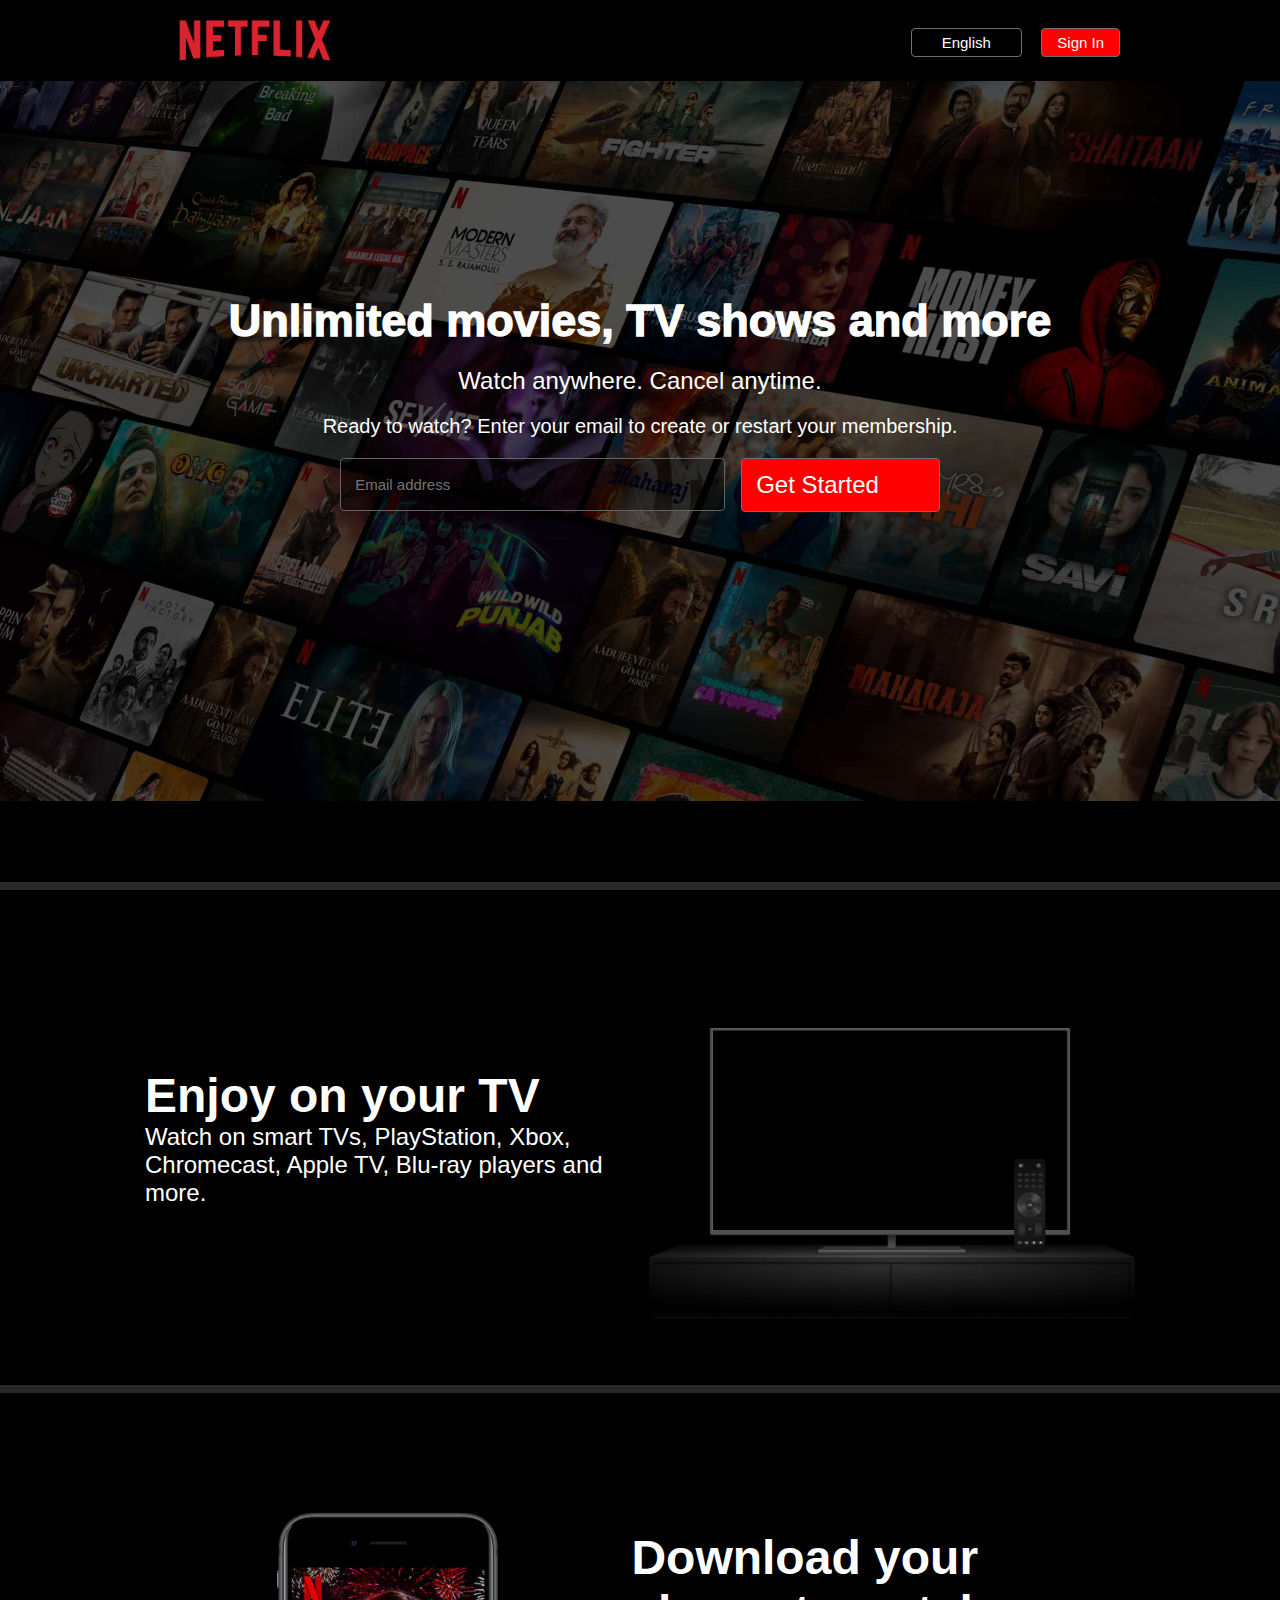
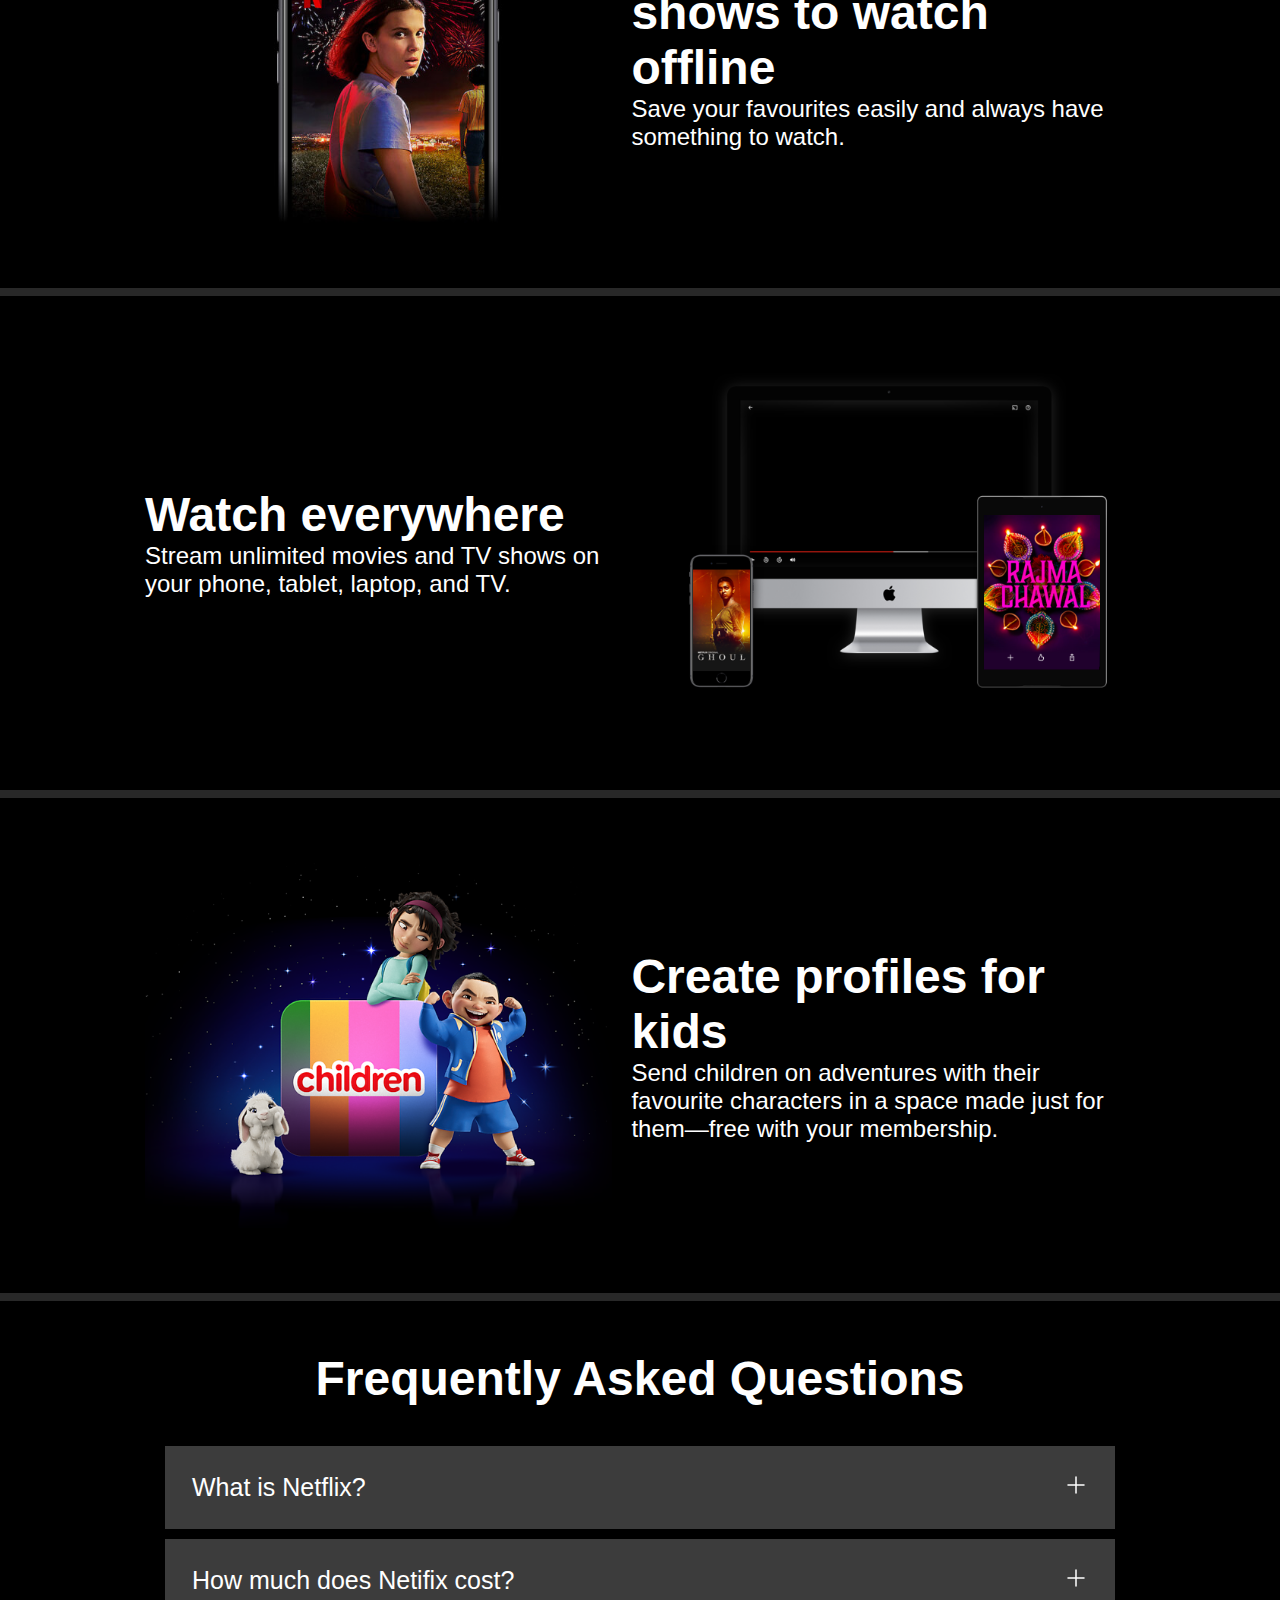
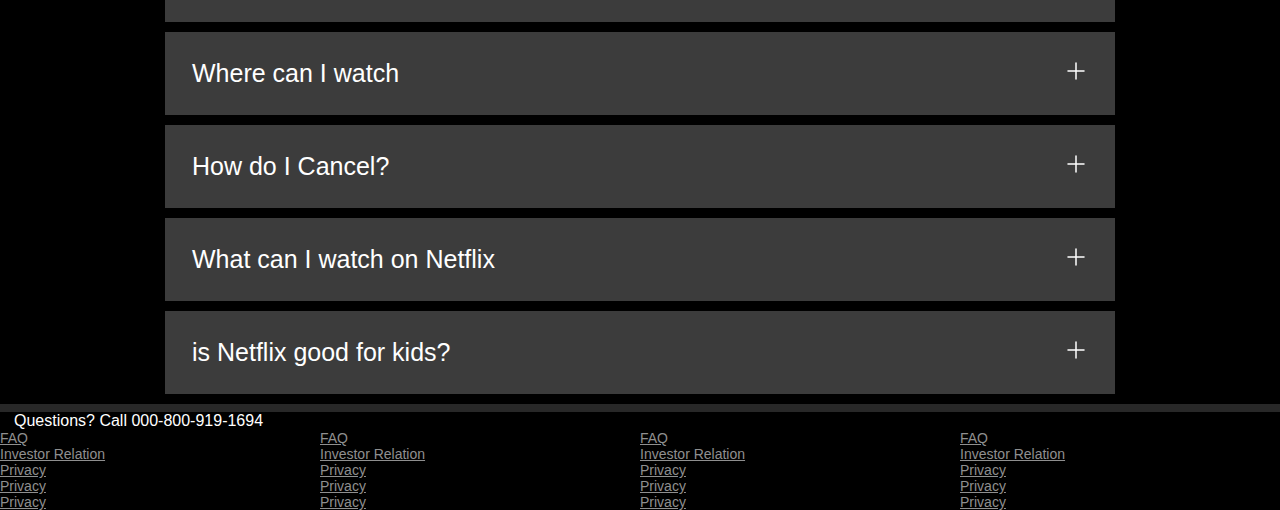
<file: Netflix-Cloning/index.html>
<!DOCTYPE html>
<html lang="en">

<head>
    <meta charset="UTF-8">
    <meta name="viewport" content="width=device-width, initial-scale=1.0">
    <title>Netflix Re-Creation</title>
    <link rel="stylesheet" href="style.css">
</head>

<body>
    <div class="main">
        <nav>
            <span><img width="53" src="Netflix_Logo.png" alt=""></span>
            <div>
                <button class="btn">English</button>
                <button class="btn btn-red-sm">Sign In</button>
            </div>
        </nav>

        <div class="box">

        </div>

        <div class="hero">
            <span>Unlimited movies, TV shows and more</span>
            <span>Watch anywhere. Cancel anytime.</span>
            <span>Ready to watch? Enter your email to create or restart your membership.</span>

            <div class="hero-buttons">
                <input type="text" placeholder="Email address">
                <button class="btn btn-red">Get Started</button>
            </div>
        </div>
    </div>

    <div class="sepration"></div>

    <section class="first second">
        <div>
            <span>Enjoy on your TV</span>
            <span>Watch on smart TVs, PlayStation, Xbox, Chromecast, Apple TV, Blu-ray players and more.</span>
        </div>

        <div class="secImg">
            <img src="tv.png" alt="tv">
            <video src="https://assets.nflxext.com/ffe/siteui/acquisition/ourStory/fuji/desktop/video-tv-in-0819.m4v"
                autoplay playinlline muted loop></video>
        </div>
    </section>

    <div class="sepration"></div>

    <section class="first">
        <div class="secImg">
            <img src="mobile-image.jpg" alt="tv">

        </div>
        <div>
            <span>Download your shows to watch offline</span>
            <span>Save your favourites easily and always have something to watch.</span>
        </div>
    </section>

    <div class="sepration"></div>

    <section class="first third">
        <div>
            <span>Watch everywhere</span>
            <span>Stream unlimited movies and TV shows on your phone, tablet, laptop, and TV.</span>
        </div>

        <div class="secImg">
            <img src="device-pile-in.png" alt="tv">
            <video src="https://assets.nflxext.com/ffe/siteui/acquisition/ourStory/fuji/desktop/video-devices-in.m4v"
                autoplay playinlline muted loop></video>
        </div>
    </section>

    <div class="sepration"></div>

    <section class="first second">
        <div class="secImg">
            <img src="Children.png" alt="tv">

        </div>
        <div>
            <span>Create profiles for kids</span>
            <span>Send children on adventures with their favourite characters in a space made just for them—free with
                your membership.</span>
        </div>
    </section>

    <div class="sepration"></div>

    <section class="faq">
        <h2>Frequently Asked Questions</h2>
        <div class="faqBox">
            <span>What is Netflix?</span>
            <svg xmlns="http://www.w3.org/2000/svg" viewBox="0 0 24 24" width="24" height="24" color="#000000"
                fill="none">
                <path d="M12 4V20M20 12H4" stroke="currentColor" stroke-width="1.5" stroke-linecap="round"
                    stroke-linejoin="round" />
            </svg>
        </div>
        <div class="faqBox">
            <span>How much does Netifix cost?</span>
            <svg xmlns="http://www.w3.org/2000/svg" viewBox="0 0 24 24" width="24" height="24" color="#000000"
                fill="none">
                <path d="M12 4V20M20 12H4" stroke="currentColor" stroke-width="1.5" stroke-linecap="round"
                    stroke-linejoin="round" />
            </svg>
        </div>
        <div class="faqBox">
            <span>Where can I watch</span>
            <svg xmlns="http://www.w3.org/2000/svg" viewBox="0 0 24 24" width="24" height="24" color="#000000"
                fill="none">
                <path d="M12 4V20M20 12H4" stroke="currentColor" stroke-width="1.5" stroke-linecap="round"
                    stroke-linejoin="round" />
            </svg>
        </div>
        <div class="faqBox">
            <span>How do I Cancel?</span>
            <svg xmlns="http://www.w3.org/2000/svg" viewBox="0 0 24 24" width="24" height="24" color="#000000"
                fill="none">
                <path d="M12 4V20M20 12H4" stroke="currentColor" stroke-width="1.5" stroke-linecap="round"
                    stroke-linejoin="round" />
            </svg>
        </div>
        <div class="faqBox">
            <span>What can I watch on Netflix</span>
            <svg xmlns="http://www.w3.org/2000/svg" viewBox="0 0 24 24" width="24" height="24" color="#000000"
                fill="none">
                <path d="M12 4V20M20 12H4" stroke="currentColor" stroke-width="1.5" stroke-linecap="round"
                    stroke-linejoin="round" />
            </svg>
        </div>
        <div class="faqBox">
            <span>is Netflix good for kids?</span>
            <svg xmlns="http://www.w3.org/2000/svg" viewBox="0 0 24 24" width="24" height="24" color="#000000"
                fill="none">
                <path d="M12 4V20M20 12H4" stroke="currentColor" stroke-width="1.5" stroke-linecap="round"
                    stroke-linejoin="round" />
            </svg>
        </div>
    </section>
    <div class="sepration"></div>

    <footer>
        <span>Questions? Call 000-800-919-1694</span>
        <div class="footer">
            <div class="footer-item">
                <a href="https://help.netflix.com/en/node/412" target="_blank">FAQ</a>
                <a href="https://help.netflix.com/en/node/412" target="_blank">Investor Relation</a>
                <a href="https://help.netflix.com/en/node/412" target="_blank">Privacy</a>
                <a href="https://help.netflix.com/en/node/412" target="_blank">Privacy</a>
                <a href="https://help.netflix.com/en/node/412" target="_blank">Privacy</a>
            </div>

            <div class="footer-item">
                <a href="https://help.netflix.com/en/node/412" target="_blank">FAQ</a>
                <a href="https://help.netflix.com/en/node/412" target="_blank">Investor Relation</a>
                <a href="https://help.netflix.com/en/node/412" target="_blank">Privacy</a>
                <a href="https://help.netflix.com/en/node/412" target="_blank">Privacy</a>
                <a href="https://help.netflix.com/en/node/412" target="_blank">Privacy</a>
            </div>

            <div class="footer-item">
                <a href="https://help.netflix.com/en/node/412" target="_blank">FAQ</a>
                <a href="https://help.netflix.com/en/node/412" target="_blank">Investor Relation</a>
                <a href="https://help.netflix.com/en/node/412" target="_blank">Privacy</a>
                <a href="https://help.netflix.com/en/node/412" target="_blank">Privacy</a>
                <a href="https://help.netflix.com/en/node/412" target="_blank">Privacy</a>
            </div>

            <div class="footer-item">
                <a href="https://help.netflix.com/en/node/412" target="_blank">FAQ</a>
                <a href="https://help.netflix.com/en/node/412" target="_blank">Investor Relation</a>
                <a href="https://help.netflix.com/en/node/412" target="_blank">Privacy</a>
                <a href="https://help.netflix.com/en/node/412" target="_blank">Privacy</a>
                <a href="https://help.netflix.com/en/node/412" target="_blank">Privacy</a>
            </div>
        </div>
    </footer>
</body>

</html>
</file>
<file: Netflix-Cloning/style.css>
* {
    font-family: 'Segoe UI', Tahoma, Geneva, Verdana, sans-serif;
    padding: 0px;
    margin: 0px;
}

body {
    background-color: black;
}

button {
    cursor: pointer;
}

.main {
    background-image: url(Background-image.jpg);
    background-position: center center;
    background-size: max(1200px, 100vw);
    background-repeat: no-repeat;
    height: 98vh;
    position: relative;
}

.main .box {
    height: 98vh;
    width: 100%;
    opacity: 0.6;
    position: absolute;
    top: 0;
    background-color: black;
}

nav {
    max-width: 75vw;
    margin: auto;
    display: flex;
    justify-content: space-between;
    align-items: center;
    height: 85px;
}

nav img {
    color: red;
    width: 190px;
    position: relative;
    z-index: 10;
}

nav button {
    position: relative;
    z-index: 10;
}

.hero {
    height: 45vw;
    display: flex;
    align-items: center;
    justify-content: center;
    flex-direction: column;
    color: white;
    position: relative;
    font-family: system-ui, -apple-system, BlinkMacSystemFont, 'Segoe UI', Roboto, Oxygen, Ubuntu, Cantarell, 'Open Sans', 'Helvetica Neue', sans-serif;
    gap: 20px;
    padding: 30px;
}

.hero> :nth-child(1) {
    font-family: sans-serif;
    font-weight: 1000;
    font-size: 45px;
    text-align: center;
}

.hero :nth-child(2) {
    font-weight: 400px;
    font-size: 24px;
    text-align: center;
}

.hero :nth-child(3) {
    font-weight: 400px;
    font-size: 20px;
    text-align: center;
}

.sepration {
    height: 8px;
    background-color: rgb(40, 40, 40);
}

.btn {
    padding: 5px 30px 5px 30px;
    font-size: 15px;
    font-weight: 500;
    background-color: rgba(0, 0, 0, 0.432);
    color: white;
    border: 1px solid rgb(112, 112, 112);
    border-radius: 4px;
}

.btn-red {
    background-color: red;
    padding: 12px 60px 12px 14px;
    font-size: 20px;
    border-radius: 4px;
}

.hero-buttons {
    display: flex;
    align-items: center;
    justify-content: center;
    gap: 16px;
}

.main input {
    background-color: rgba(0, 0, 0, 0.401);
    color: white;
    padding: 17px 170px 17px 14px;
    font-size: 15px;
    border-radius: 4px;
    border: 1px solid rgb(99, 99, 99);
}

.btn-red-sm {
    background-color: red;
    margin-left: 15px;
    padding-left: 15px;
    padding-right: 15px;
}

.first {
    display: flex;
    justify-content: center;
    align-items: center;
    max-width: 100vw;
    color: white;
    margin: 15px 95px 15px 95px;
    padding: 50px;
}

.secImg {
    position: relative;
}

.secImg img {
    width: 38vw;
    position: relative;
    z-index: 10;
}

.secImg video {
    position: absolute;
    width: 29vw;
    top: 50px;
    right: 50px;
}

section.first>div {
    display: flex;
    flex-direction: column;
}

section.first>div :first-child {
    font-size: 48px;
    font-weight: bold;
}

section.first>div :nth-child(2) {
    font-size: 24px;
    font-weight: 500;
}

.faq {
    color: white;
}

.faq h2 {
    font-size: 48px;
    text-align: center;
    padding: 50px 20px 30px 20px;
}

.faqBox {
    transition: all 1s ease-out;
    display: flex;
    justify-content: space-between;
    background-color: rgb(60, 60, 60);
    padding: 27px;
    max-width: 70vw;
    margin: 10px auto 10px auto;
    font-size: 25px;
    cursor: pointer;
}

.faqBox:hover{
    background-color: rgb(99, 99, 99);
}

svg {
    color: white;
}

footer span {
    color: white;
    max-width: 60px;
    margin: auto;
    padding: 14px;
}

.footer{
    display: grid;
    grid-template-columns: 1fr 1fr 1fr 1fr;
    color: white;
}

.footer a{
    font-size: 14px;
    color: rgb(143, 143, 143);
}

.footer-item {
    display: flex;
    flex-direction: column;
}
</file>
